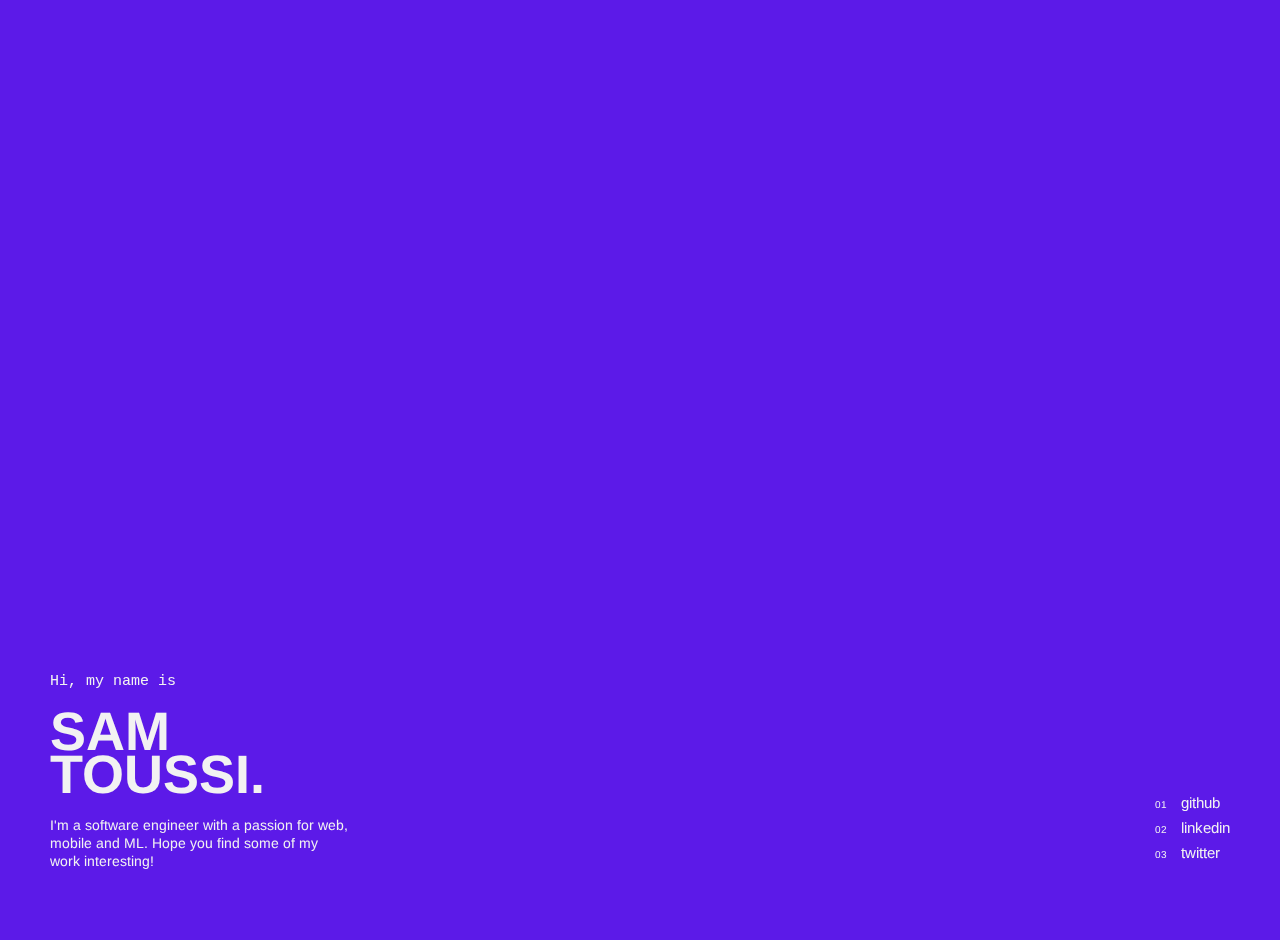
<file: index.html>
<!DOCTYPE html>
<html>
  <head>
    <title>Sam's Portfolio</title>
    <link rel="icon" type="image/png" href="favicon.png" />
    <link rel="stylesheet" type="text/css" href="styles.css" />
  </head>
  <body>
    <main>
      <section class="center-section">
        <a href="https://github.com/samktt/workout-app" class="project-card">
          <h2 class="Workout-app">The Workout App</h2>
          <div class="image-container">
            <img src="workout.png" alt="Stock Game" class="centered-image" />
          </div>
        </a>
        <a
          href="https://github.com/samktt/the-stocks-game"
          class="project-card"
        >
          <h2 class="project-title">The Stocks Simulator</h2>
          <div class="image-container">
            <img src="stock_game.png" alt="Stock Game" class="centered-image" />
          </div>
        </a>
        <a
          href="https://github.com/samktt/medium-summarizer"
          class="project-card"
        >
          <h2 class="project-title">Medium Summaizer</h2>
          <div class="image-container">
            <img
              src="summarizer.png"
              alt="Medium Summarizer"
              class="centered-image"
            />
          </div>
        </a>
      </section>

      <section class="left-section">
        <code>Hi, my name is</code>
        <h1>SAM <br />TOUSSI.</h1>
        <span
          >I'm a software engineer with a passion for web, mobile and ML. Hope
          you find some of my work interesting!</span
        >
      </section>

      <section class="right-section">
        <a href="https://github.com/samktt" target="_blank">
          <span class="number">01</span> <span>github</span>
        </a>
        <a href="https://www.linkedin.com/in/sam-toussi/" target="_blank">
          <span class="number">02</span> <span>linkedin</span>
        </a>
        <a href="https://twitter.com/quantquarx" target="_blank">
          <span class="number">03</span> <span>twitter</span>
        </a>
      </section>
    </main>

    <script src="card-effects.js"></script>
  </body>
</html>
</file>
<file: styles.css>
@font-face {
  font-family: "Arimo";
  src: url("Arimo-VariableFont_wght.ttf") format("truetype");
}
@keyframes fade-in {
  from {
    opacity: 0;
  }
  to {
    opacity: 1;
  }
}
body {
  margin: 0;
  padding: 0;
  font-family: "Arimo", Arial, sans-serif;
  background-color: #5c1ae8;
  overflow: hidden;
}

main {
  display: flex;
  justify-content: space-between;
  align-items: flex-end;
  height: 100vh;
  padding: 20px;
}

code {
  display: block;
  padding: 10px 0 10px 0;
  font-family: monospace;
  font-size: 15px;
  color: #f2f2f2;
}

.image-container {
  display: flex;
  justify-content: flex-end;
  align-items: center;
  height: 170px; /* Adjust the height as needed */
}

.centered-image {
  max-width: 100%;
  max-height: 100%;
}

.left-section {
  width: 300px;
  padding: 20px;
  color: #f2f2f2;
  position: fixed;
  bottom: 10px;
  left: 30px;
}

.left-section h1 {
  font-size: 54px;
  line-height: 0.8;
  margin: 10px 0 20px 0;
}

.left-section p {
  font-size: 14px;
  margin: 10px 0 0 0;
}

.left-section span {
  font-size: 14px;
}

.right-section {
  padding: 20px;
  position: fixed;
  bottom: 10px;
  right: 30px;
}

.right-section a {
  display: block;
  line-height: 1;
  margin-bottom: 10px;
  padding: 0;
  color: #f2f2f2;
  font-size: 15px;
  text-decoration: none;
}

.right-section .number {
  margin-right: 10px;
  font-size: 10px;
}

.center-section {
  position: fixed;
  padding: 60px 0 0 200px;
  inset: 0;
  display: flex;
  flex-direction: column;
  align-items: center;
  overflow-y: scroll;
  overscroll-behavior: contain;
}

.project-card {
  text-decoration: none;
  color: #f2f2f2;
  background-color: #864dff;
  border-radius: 5px;
  padding: 20px;
  margin-bottom: 20px;
  max-width: 500px;
  min-height: 200px;
  width: 100%;
  transform: perspective(1000px) rotateX(var(--tilt-y)) rotateY(var(--tilt-x))
    scale3d(1, 1, 1);
  transition: transform 0.5s ease;
  box-shadow: 0px 0px 30px rgba(0, 0, 0, 0.15);
  border: 2px solid transparent;
  opacity: 0;
  animation: fade-in 1s ease-in-out forwards;
}

.project-card h2 {
  font-size: 18px;
  margin: 0;
}

.project-card p {
  font-size: 14px;
  margin: 10px 0 0 0;
}
</file>
